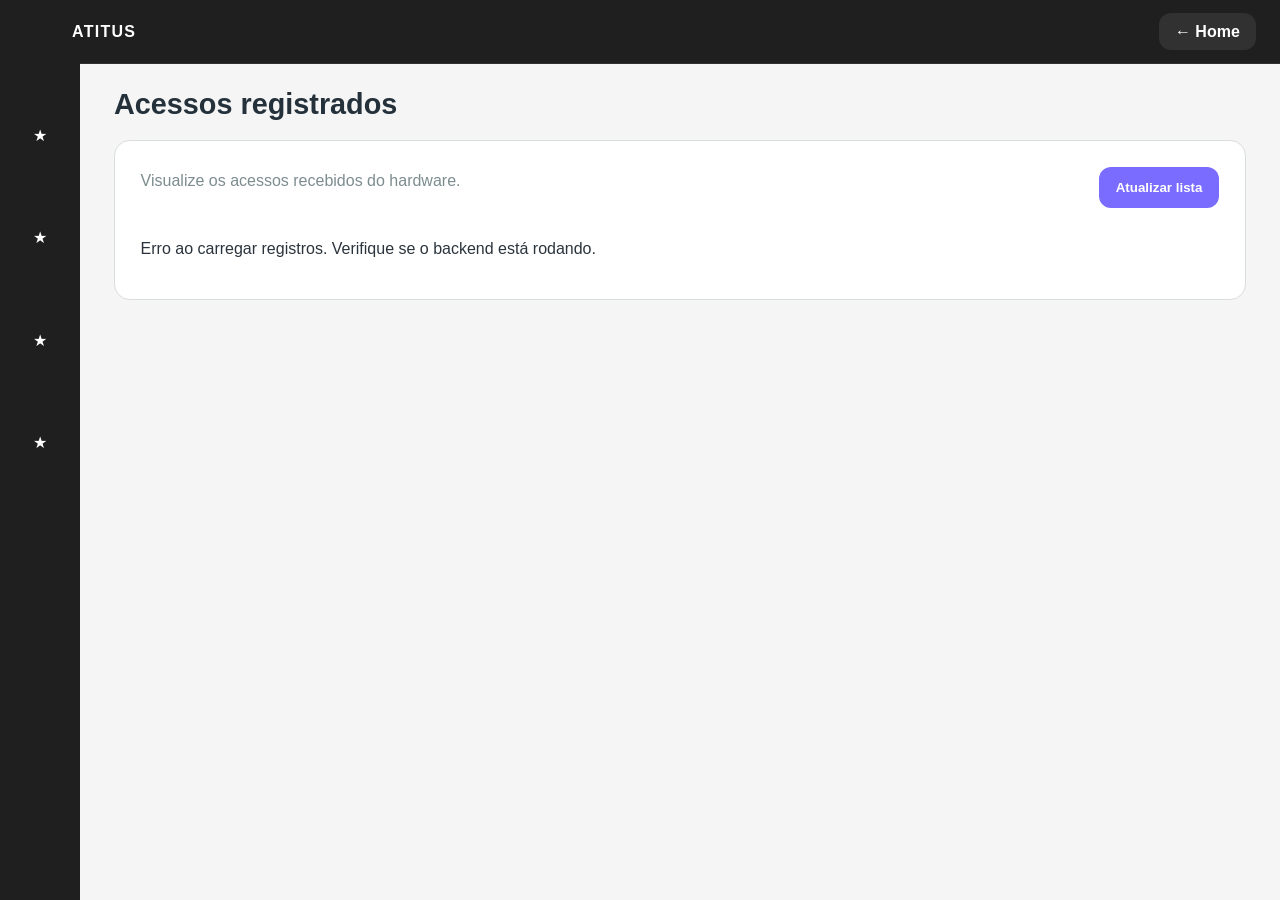
<file: Frontend/index.html>
<!DOCTYPE html>
<html lang="pt-BR">
<head>
  <meta charset="UTF-8" />
  <meta name="viewport" content="width=device-width, initial-scale=1.0" />
  <title>Controle de Acesso</title>
  <link rel="stylesheet" href="styles.css" />
</head>
<body>
  <main class="container">
    <div class="topbar"><a href="home.html" class="home-link">← Home</a></div>
    <h1>Acessos registrados</h1>

    <section class="card">
      <div class="table-header">
        <p class="intro">Visualize os acessos recebidos do hardware.</p>
        <button id="refreshButton">Atualizar lista</button>
      </div>
      <div id="presencasList" class="table-container"></div>
    </section>
  </main>

  <script src="script.js"></script>
</body>
</html>
</file>
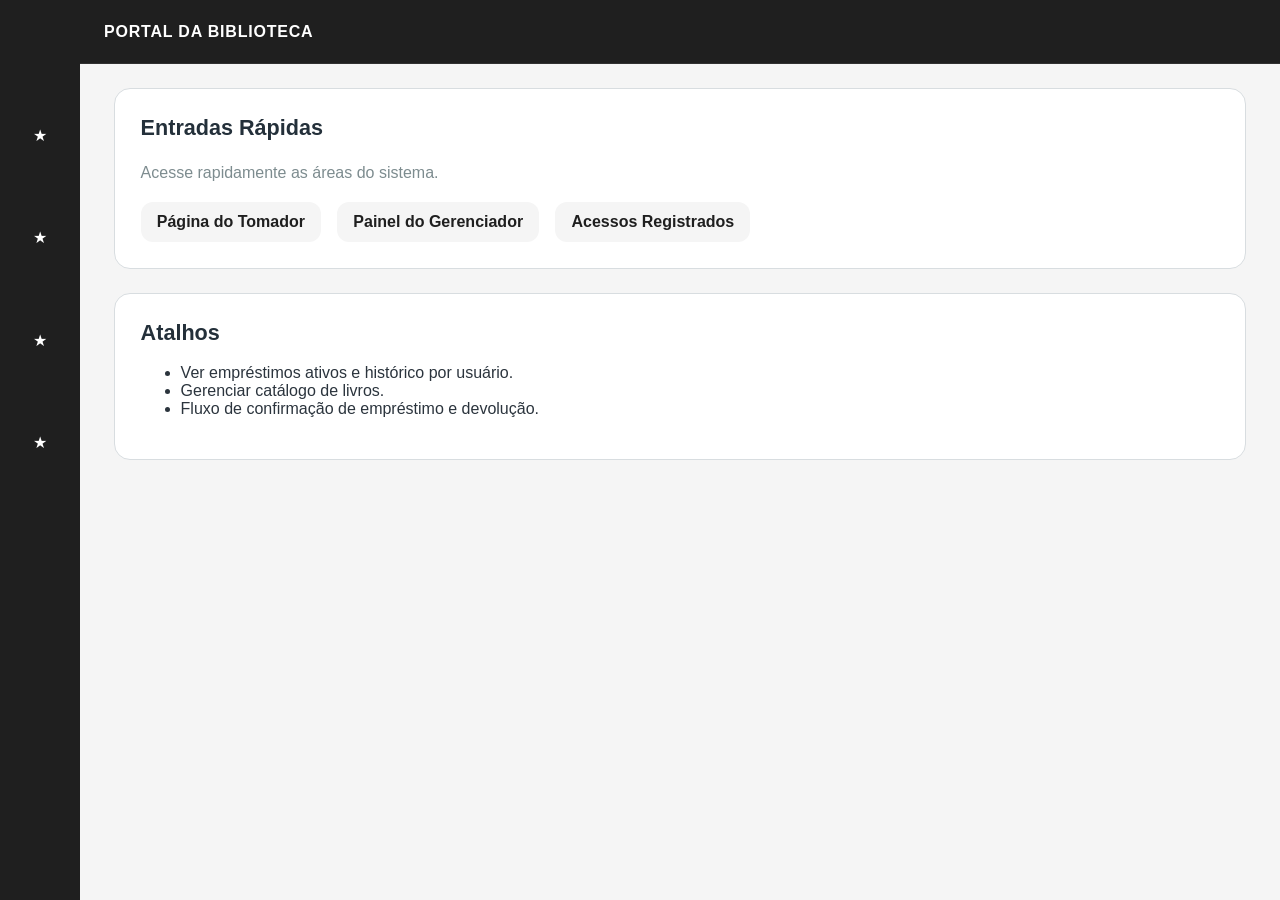
<file: Frontend/home.html>
<!DOCTYPE html>
<html lang="pt-BR">
<head>
  <meta charset="utf-8" />
  <meta name="viewport" content="width=device-width, initial-scale=1" />
  <title>Página Inicial - Biblioteca</title>
  <link rel="stylesheet" href="styles.css" />
</head>
<body>
  <main class="container">
    <header style="display:flex; align-items:center; gap:1rem;">
      <h1>Portal da Biblioteca</h1>
    </header>

    <section class="card">
      <h2>Entradas Rápidas</h2>
      <p class="intro">Acesse rapidamente as áreas do sistema.</p>
      <div style="display:flex; gap:1rem; flex-wrap:wrap; margin-top:1rem;">
        <a class="home-link" href="library_borrower.html">Página do Tomador</a>
        <a class="home-link" href="library_manager.html">Painel do Gerenciador</a>
        <a class="home-link" href="index.html">Acessos Registrados</a>
      </div>
    </section>

    <section class="card">
      <h2>Atalhos</h2>
      <ul>
        <li>Ver empréstimos ativos e histórico por usuário.</li>
        <li>Gerenciar catálogo de livros.</li>
        <li>Fluxo de confirmação de empréstimo e devolução.</li>
      </ul>
    </section>
  </main>

</body>
</html>
</file>
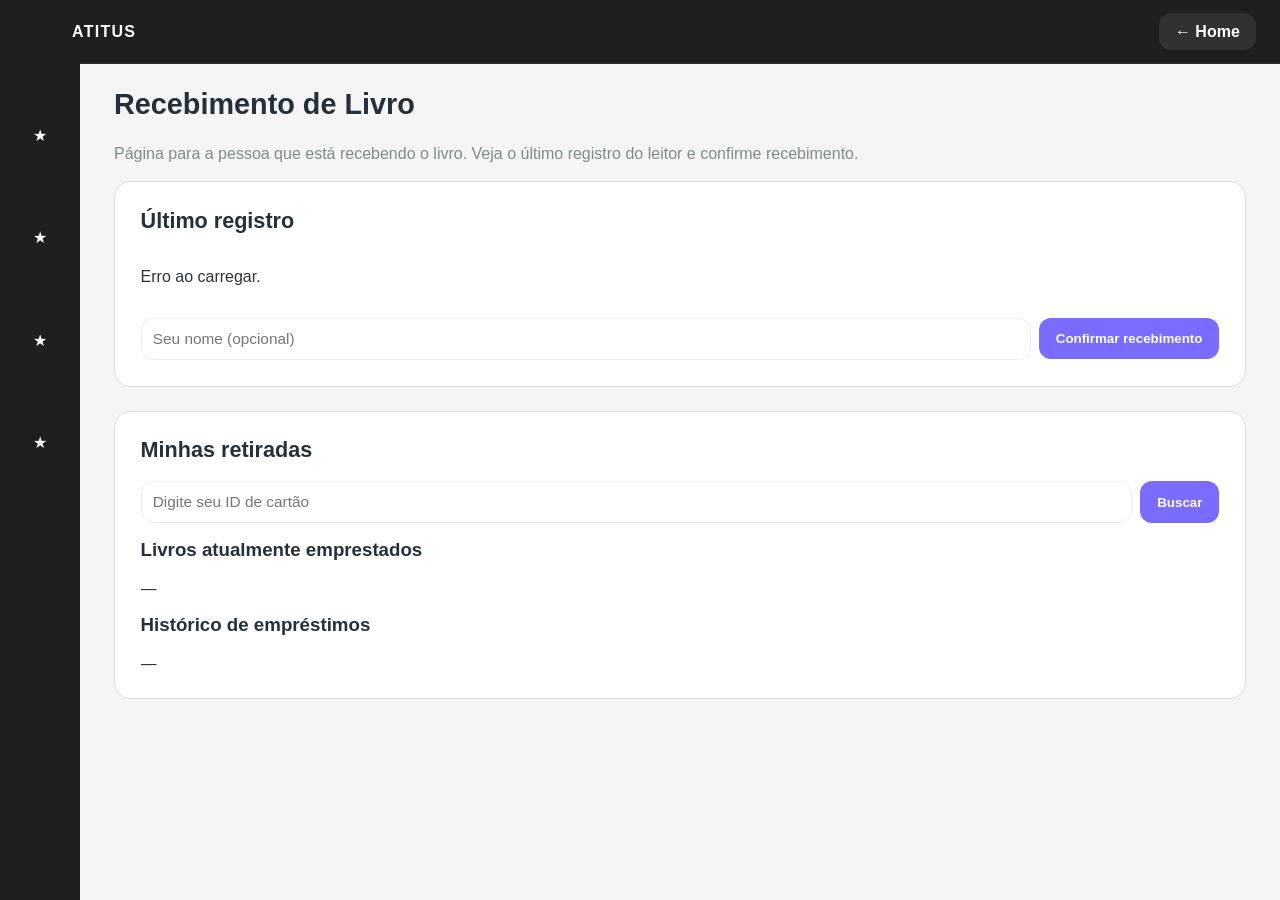
<file: Frontend/library_borrower.html>
<!DOCTYPE html>
<html lang="pt-BR">
<head>
  <meta charset="utf-8" />
  <meta name="viewport" content="width=device-width, initial-scale=1" />
  <title>Biblioteca - Recebimento</title>
  <link rel="stylesheet" href="styles.css" />
</head>
<body>
  <main class="container">
    <div class="topbar"><a href="home.html" class="home-link">← Home</a></div>
    <h1>Recebimento de Livro</h1>
    <p class="intro">Página para a pessoa que está recebendo o livro. Veja o último registro do leitor e confirme recebimento.</p>

    <section class="card">
      <h2>Último registro</h2>
      <div id="latest" class="table-container">Carregando...</div>
      <div style="margin-top:1rem; display:flex; gap:0.5rem; align-items:center;">
        <input id="recipientName" placeholder="Seu nome (opcional)" style="flex:1; padding:0.7rem; border-radius:12px; border:1px solid #e6eefc;" />
        <button id="confirmBtn">Confirmar recebimento</button>
      </div>
    </section>

    <section class="card">
      <h2>Minhas retiradas</h2>
      <div style="display:flex; gap:0.5rem; margin-bottom:1rem;">
        <input id="cardSearch" placeholder="Digite seu ID de cartão" style="flex:1; padding:0.7rem; border-radius:12px; border:1px solid #e6eefc;" />
        <button id="searchBtn">Buscar</button>
      </div>

      <h3>Livros atualmente emprestados</h3>
      <div id="currentLoans" class="table-container">—</div>

      <h3 style="margin-top:1rem">Histórico de empréstimos</h3>
      <div id="historyList" class="table-container">—</div>
    </section>
  </main>

  <script src="library_borrower.js"></script>
</body>
</html>
</file>
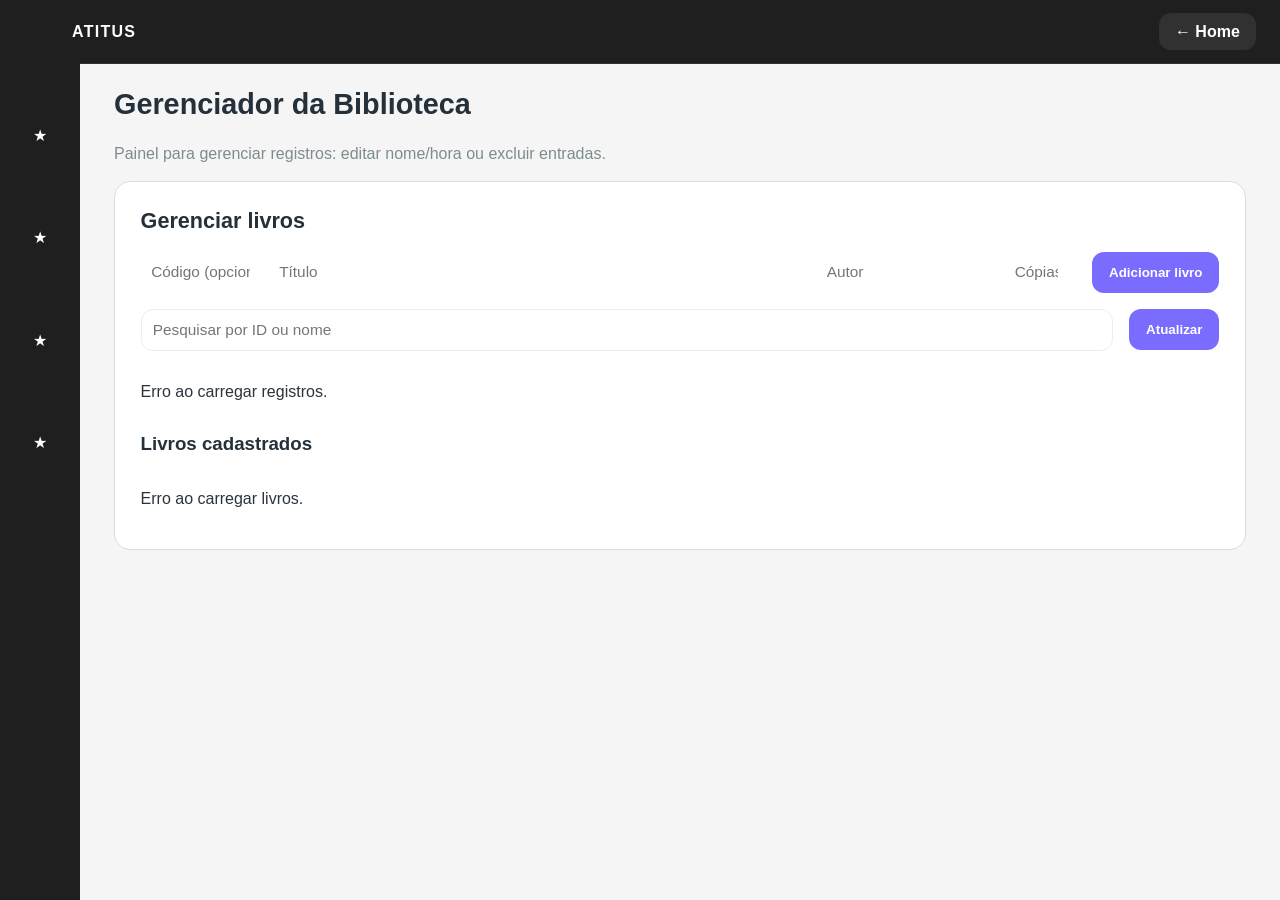
<file: Frontend/library_manager.html>
<!DOCTYPE html>
<html lang="pt-BR">
<head>
  <meta charset="utf-8" />
  <meta name="viewport" content="width=device-width, initial-scale=1" />
  <title>Biblioteca - Gerenciador</title>
  <link rel="stylesheet" href="styles.css" />
</head>
<body>
  <main class="container">
    <div class="topbar"><a href="home.html" class="home-link">← Home</a></div>
    <h1>Gerenciador da Biblioteca</h1>
    <p class="intro">Painel para gerenciar registros: editar nome/hora ou excluir entradas.</p>

    <section class="card">
      <h2>Gerenciar livros</h2>
      <form id="addBookForm" style="display:flex; gap:0.5rem; margin-bottom:1rem; align-items:center;">
        <input id="bookCode" placeholder="Código (opcional)" style="padding:0.6rem; border-radius:8px; border:1px solid rgba(255,255,255,0.04);" />
        <input id="bookTitle" placeholder="Título" required style="flex:1; padding:0.6rem; border-radius:8px; border:1px solid rgba(255,255,255,0.04);" />
        <input id="bookAuthor" placeholder="Autor" style="padding:0.6rem; border-radius:8px; border:1px solid rgba(255,255,255,0.04); width:220px;" />
        <input id="bookCopies" type="number" min="1" placeholder="Cópias" style="width:80px; padding:0.6rem; border-radius:8px; border:1px solid rgba(255,255,255,0.04);" />
        <button type="submit">Adicionar livro</button>
      </form>

      <div class="table-header">
        <input id="searchInput" placeholder="Pesquisar por ID ou nome" style="flex:1; padding:0.7rem; border-radius:12px; border:1px solid #e6eefc;" />
        <button id="refreshButton">Atualizar</button>
      </div>
      <div id="managerList" class="table-container">Carregando...</div>
      <h3 style="margin-top:1rem">Livros cadastrados</h3>
      <div id="booksList" class="table-container">Carregando...</div>
    </section>
  </main>

  <script src="library_manager.js"></script>
</body>
</html>
</file>
<file: Frontend/styles.css>
:root {
  --black: #1f1f1f;
  --white: #ffffff;
  --light-gray: #f5f5f5;
  --surface: #ffffff;
  --border: #d8dde0;
  --muted: #7d8c8f;
  --text: #2b343d;
  --primary: #7a6cff;
  --header-height: 64px;
  --sidebar-width: 80px;
}

* {
  box-sizing: border-box;
}

html,
body {
  min-height: 100%;
}

body {
  margin: 0;
  padding: var(--header-height) 0 0 var(--sidebar-width);
  font-family: "Segoe UI", Arial, sans-serif;
  background: var(--light-gray);
  color: var(--text);
}

body::before {
  content: "";
  position: fixed;
  top: 0;
  left: 0;
  width: var(--sidebar-width);
  height: 100%;
  background: var(--black);
  z-index: 20;
}

body::after {
  content: "\2605\000A\000A\2605\000A\000A\2605\000A\000A\2605";
  position: fixed;
  top: 110px;
  left: 0;
  width: var(--sidebar-width);
  color: #ffffff;
  font-size: 1rem;
  line-height: 3.2rem;
  text-align: center;
  white-space: pre;
  z-index: 25;
  pointer-events: none;
}

main.container {
  max-width: 1180px;
  margin: 0 auto;
  padding: 1.5rem 1.5rem 2rem;
}

header,
.topbar {
  position: fixed;
  top: 0;
  left: var(--sidebar-width);
  right: 0;
  height: var(--header-height);
  display: flex;
  align-items: center;
  justify-content: space-between;
  gap: 1rem;
  padding: 0 1.5rem;
  background: var(--black);
  border-bottom: 1px solid rgba(255,255,255,0.08);
  z-index: 30;
}

header h1,
.topbar h1,
header .logo,
.topbar .logo {
  margin: 0;
  color: var(--white);
  font-size: 1rem;
  font-weight: 700;
  letter-spacing: 0.05em;
  text-transform: uppercase;
}

header {
  padding-left: 1.5rem;
}

header > *:not(h1) {
  margin-left: auto;
}

.topbar {
  padding-right: 1.5rem;
  padding-left: 0;
}

.topbar::before {
  content: "ATITUS";
  color: var(--white);
  font-weight: 700;
  letter-spacing: 0.08em;
  text-transform: uppercase;
  margin-left: -8px; /* nudge left */
}

.nav-actions,
.topbar a {
  color: var(--white);
  text-decoration: none;
}

.topbar a.home-link {
  padding: 0.55rem 0.95rem;
  border-radius: 12px;
  background: rgba(255,255,255,0.08);
  color: var(--white);
  font-weight: 600;
}

.topbar a.home-link:hover {
  background: rgba(122, 108, 255, 0.15);
}

h1,
h2,
h3,
h4,
h5,
h6 {
  color: #24303a;
  margin-top: 0;
}

h1 {
  font-size: clamp(1.8rem, 2vw, 2.4rem);
}

h2 {
  font-size: 1.35rem;
}

p,
.intro,
label,
button,
input,
textarea,
select {
  font-family: "Segoe UI", Arial, sans-serif;
}

.intro {
  color: var(--muted);
  line-height: 1.7;
  margin: 0 0 0.85rem;
}

.table-header {
  display: flex;
  flex-wrap: wrap;
  align-items: center;
  justify-content: space-between;
  gap: 1rem;
  margin-bottom: 1rem;
}

.card {
  background: var(--surface);
  border: 1px solid var(--border);
  border-radius: 16px;
  padding: 1.6rem;
  margin-bottom: 1.5rem;
  box-shadow: none;
}

label {
  display: block;
  margin-bottom: 0.75rem;
  color: var(--muted);
}

input,
textarea,
select {
  width: 100%;
  padding: 0.85rem 1rem;
  border-radius: 12px;
  border: 1px solid #d7dfe3;
  background: #ffffff;
  color: var(--text);
  font-size: 0.96rem;
}

/* Responsive layout for the Add Book form in the manager view */
#addBookForm {
  display: flex;
  flex-wrap: wrap;
  gap: 0.5rem;
  align-items: center;
}
#addBookForm input {
  flex: 1 1 160px;
  min-width: 120px;
  max-width: 100%;
}
#addBookForm #bookCode { flex: 0 0 120px; min-width: 80px; }
#addBookForm #bookTitle { flex: 1 1 340px; min-width: 160px; }
#addBookForm #bookAuthor { flex: 0 0 180px; min-width: 120px; max-width: 240px !important; width: auto !important; }
#addBookForm #bookCopies { flex: 0 0 80px; min-width: 60px; }
#addBookForm button { flex: 0 0 auto; }

@media (max-width: 700px) {
  #addBookForm { flex-direction: column; align-items: stretch; }
  #addBookForm input, #addBookForm button { width: 100% !important; flex: 1 1 auto; }
}

button {
  display: inline-flex;
  align-items: center;
  justify-content: center;
  gap: 0.45rem;
  padding: 0.75rem 1rem;
  border-radius: 12px;
  border: 1px solid transparent;
  cursor: pointer;
  font-weight: 600;
  background: var(--primary);
  color: var(--white);
}

button:hover {
  background: #6758f3;
}

button:focus-visible {
  outline: 2px solid rgba(122, 108, 255, 0.35);
  outline-offset: 2px;
}

.message {
  margin-top: 0.9rem;
  min-height: 1.2rem;
  color: var(--muted);
}

.table-container {
  overflow-x: auto;
}

table {
  width: 100%;
  border-collapse: collapse;
  margin-top: 1rem;
  background: var(--surface);
  border: 1px solid var(--border);
}

thead {
  background: #e6eff4;
}

th,
td {
  text-align: left;
  padding: 0.95rem 1rem;
  border-bottom: 1px solid #e5ecf0;
  color: #39474f;
}

th {
  font-weight: 700;
  color: var(--muted);
}

tbody tr {
  background: var(--surface);
}

tbody tr:not(:last-child) td {
  border-bottom: 1px solid #e5ecf0;
}

tbody tr:hover {
  background: #f3f7fb;
}

a {
  color: var(--primary);
  text-decoration: none;
}

a:hover {
  text-decoration: underline;
}

.home-link {
  display: inline-flex;
  align-items: center;
  justify-content: center;
  padding: 0.65rem 0.95rem;
  border-radius: 12px;
  border: 1px solid transparent;
  background: #f5f5f5;
  color: var(--black);
  font-weight: 600;
}

.home-link:hover {
  background: #eef1f6;
}

.topbar,
header + .card,
header + .table-header {
  margin-top: 0;
}

@media (max-width: 900px) {
  body {
    padding-left: 0;
  }

  body::before,
  body::after,
  header,
  .topbar {
    left: 0;
  }

  header,
  .topbar {
    width: 100%;
  }

  main.container {
    padding: calc(var(--header-height) + 1rem) 1rem 1.5rem;
  }
}
</file>
